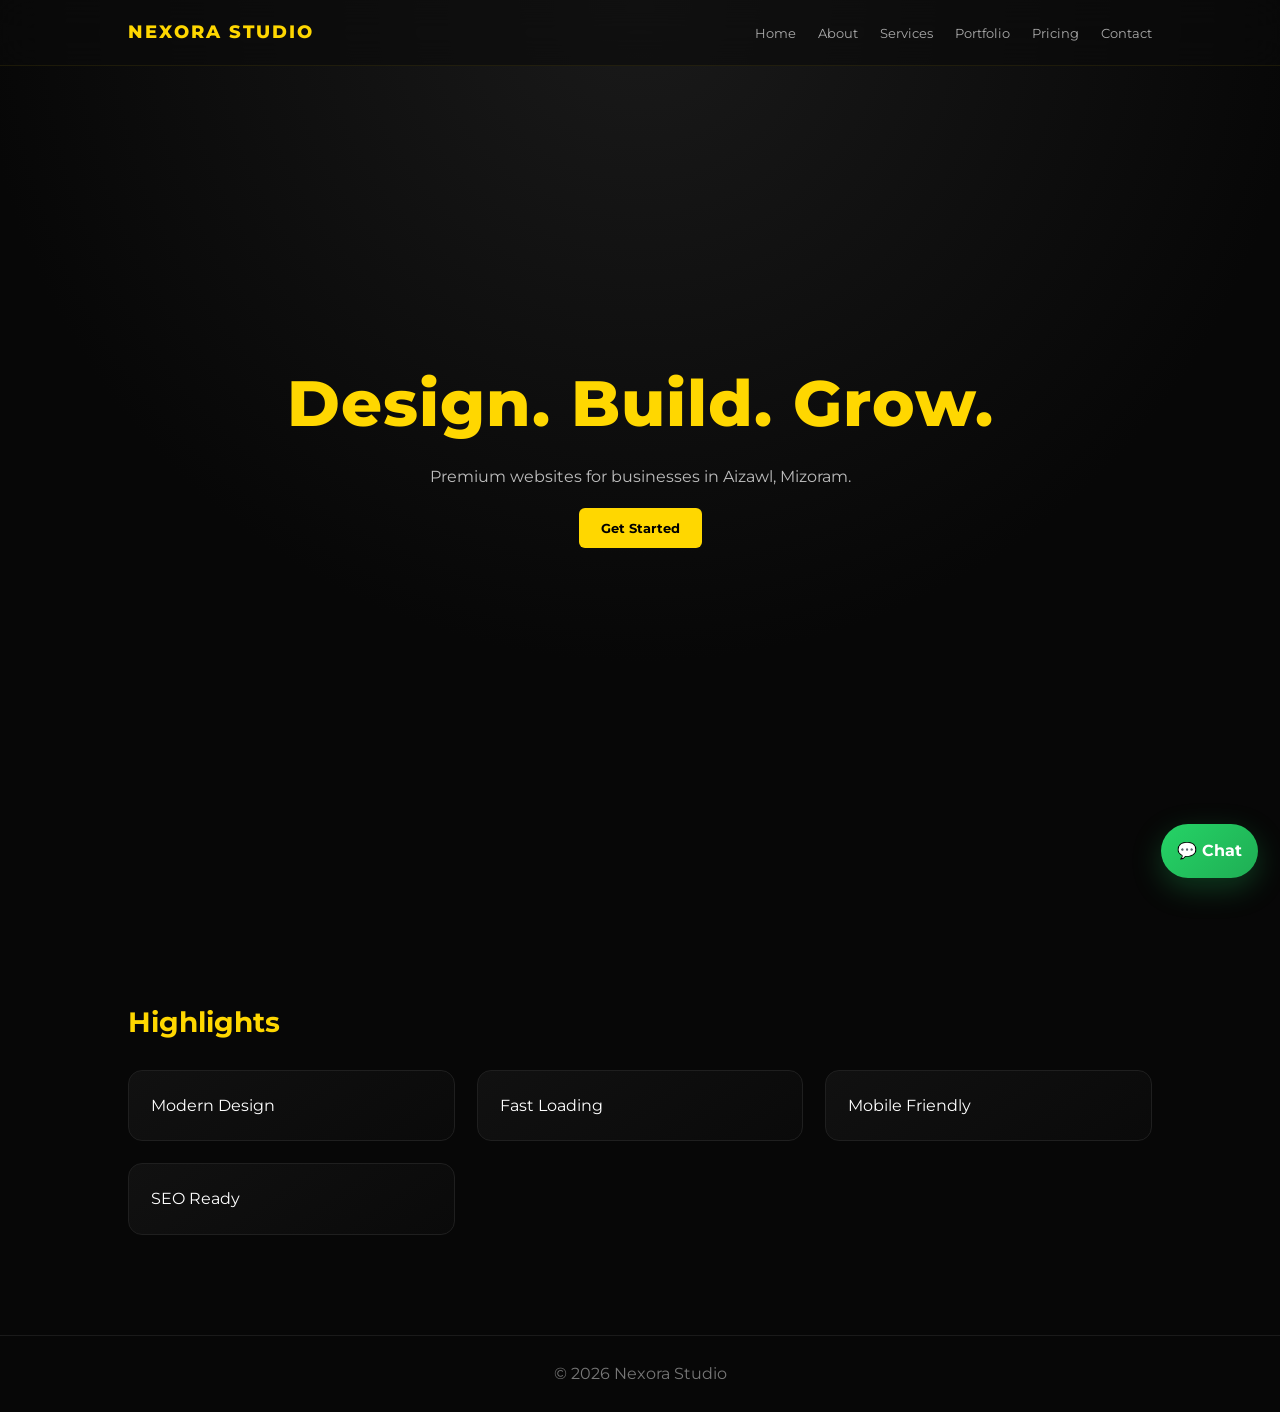
<file: index.html>
<!DOCTYPE html>
<html>
<head>
<title>Nexora Studio</title>
<link rel="stylesheet" href="style.css">
<link href="https://fonts.googleapis.com/css2?family=Montserrat:wght@300;400;600;800&display=swap" rel="stylesheet">
</head>

<body>

<div id="loader" style="position:fixed;inset:0;background:#0a0a0a;display:flex;align-items:center;justify-content:center;z-index:9999;color:gold;font-weight:800;">
NEXORA STUDIO
</div>

<header>
  <div class="logo">NEXORA STUDIO</div>
  <nav>
    <a href="index.html">Home</a>
    <a href="about.html">About</a>
    <a href="services.html">Services</a>
    <a href="portfolio.html">Portfolio</a>
    <a href="pricing.html">Pricing</a>
    <a href="contact.html">Contact</a>
  </nav>
</header>

<section class="hero">
  <div>
    <h1>Design. Build. Grow.</h1>
    <p>Premium websites for businesses in Aizawl, Mizoram.</p>
    <button class="btn">Get Started</button>
  </div>
</section>

<section>
  <h2>Highlights</h2>
  <div class="grid">
    <div class="card">Modern Design</div>
    <div class="card">Fast Loading</div>
    <div class="card">Mobile Friendly</div>
    <div class="card">SEO Ready</div>
  </div>
</section>

<footer>© 2026 Nexora Studio</footer>

<a class="whatsapp" href="https://wa.me/916909158272">💬 Chat</a>

<script src="script.js"></script>
</body>
</html>
</file>
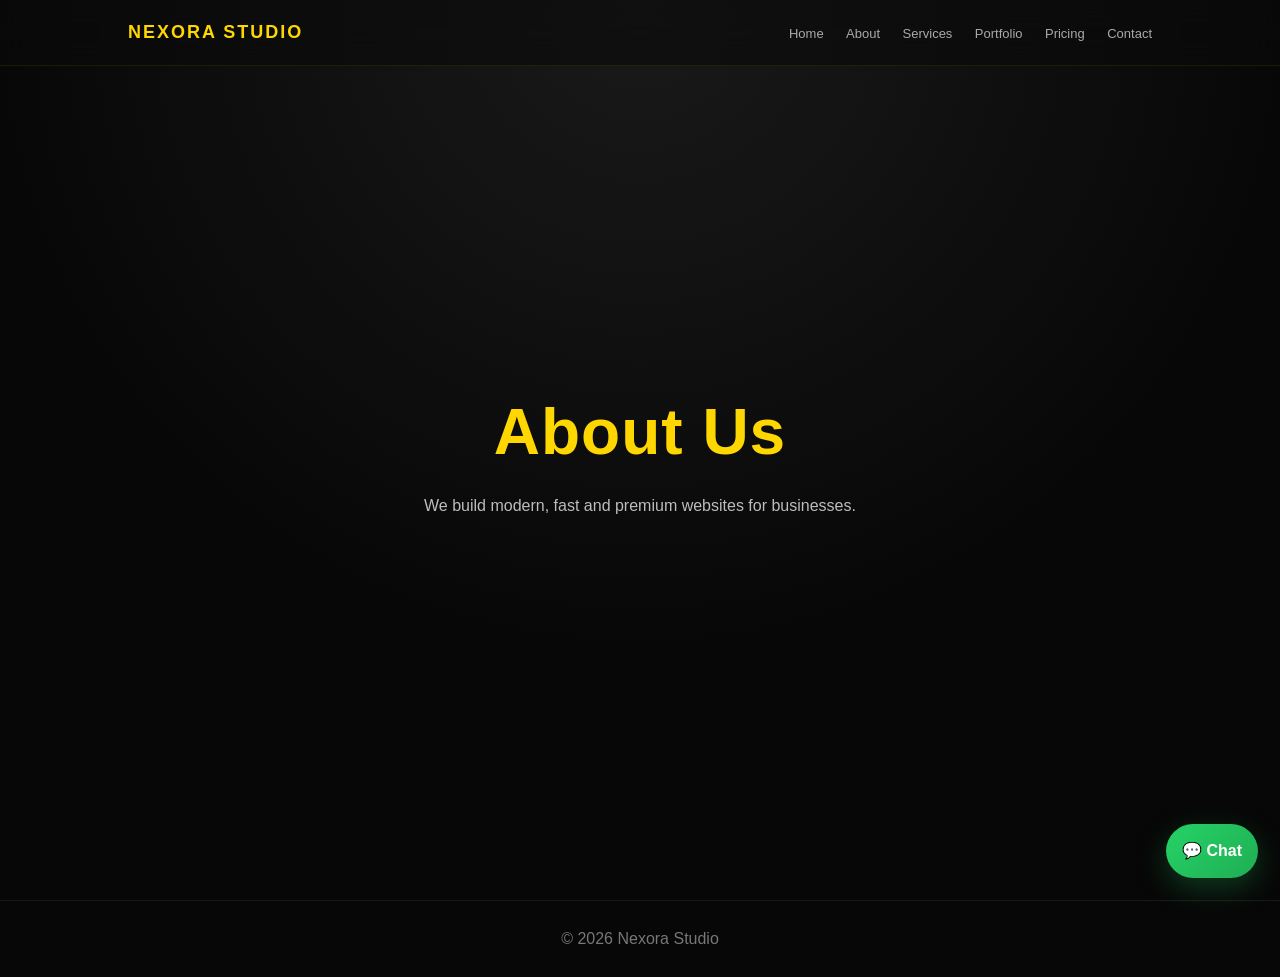
<file: about.html>
<!DOCTYPE html>
<html>
<head>
<title>About</title>
<link rel="stylesheet" href="style.css">
</head>

<body>

<header>
  <div class="logo">NEXORA STUDIO</div>
  <nav>
    <a href="index.html">Home</a>
    <a href="about.html">About</a>
    <a href="services.html">Services</a>
    <a href="portfolio.html">Portfolio</a>
    <a href="pricing.html">Pricing</a>
    <a href="contact.html">Contact</a>
  </nav>
</header>

<section class="hero">
  <div>
    <h1>About Us</h1>
    <p>We build modern, fast and premium websites for businesses.</p>
  </div>
</section>

<footer>© 2026 Nexora Studio</footer>

<a class="whatsapp" href="https://wa.me/916909158272">💬 Chat</a>

</body>
</html>
</file>
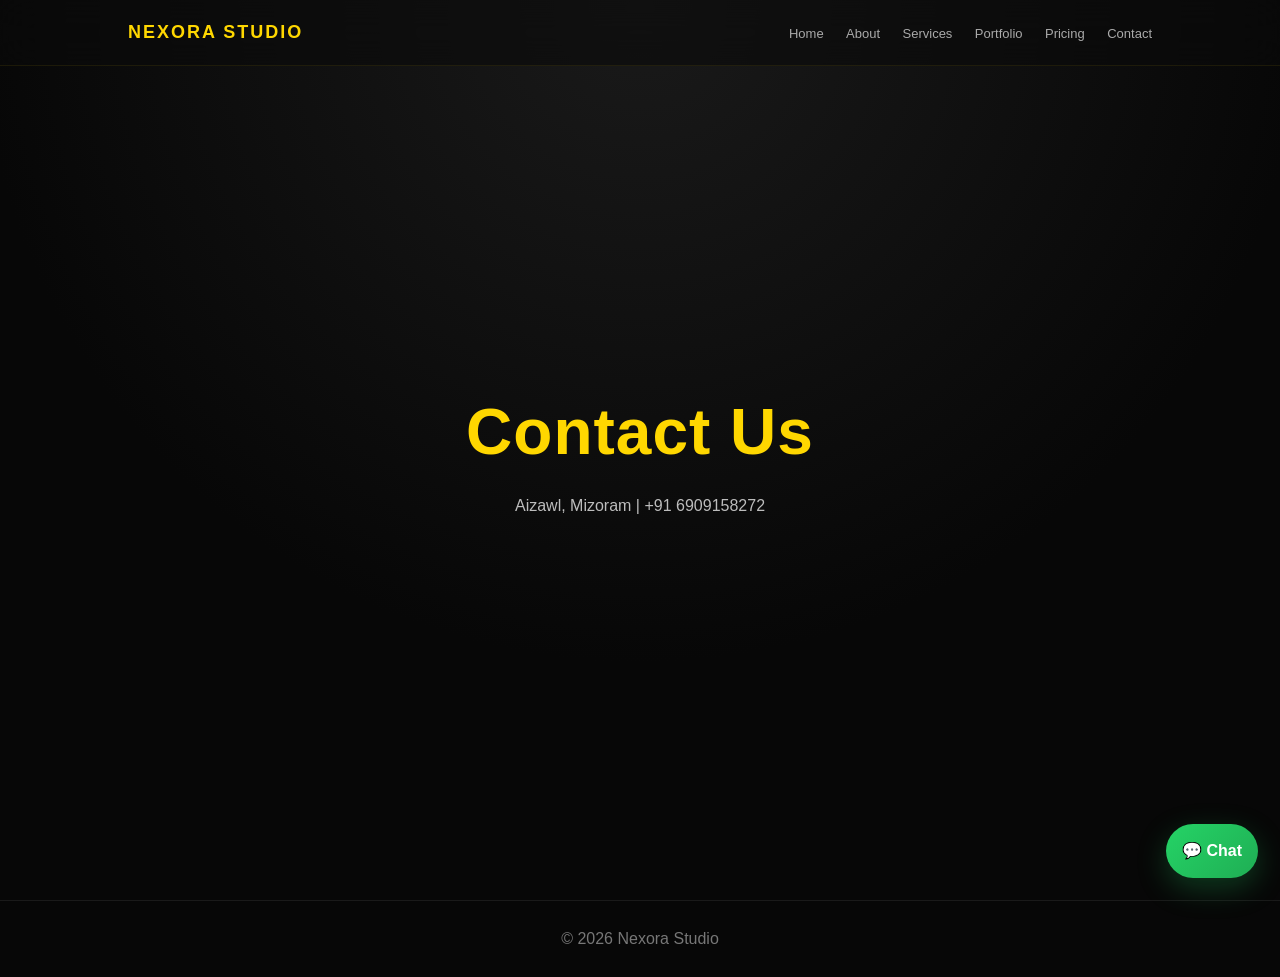
<file: contact.html>
<!DOCTYPE html>
<html>
<head>
<title>Contact</title>
<link rel="stylesheet" href="style.css">
</head>

<body>

<header>
  <div class="logo">NEXORA STUDIO</div>
  <nav>
    <a href="index.html">Home</a>
    <a href="about.html">About</a>
    <a href="services.html">Services</a>
    <a href="portfolio.html">Portfolio</a>
    <a href="pricing.html">Pricing</a>
    <a href="contact.html">Contact</a>
  </nav>
</header>

<section class="hero">
  <div>
    <h1>Contact Us</h1>
    <p>Aizawl, Mizoram | +91 6909158272</p>
  </div>
</section>

<footer>© 2026 Nexora Studio</footer>

<a class="whatsapp" href="https://wa.me/916909158272">💬 Chat</a>

</body>
</html>
</file>
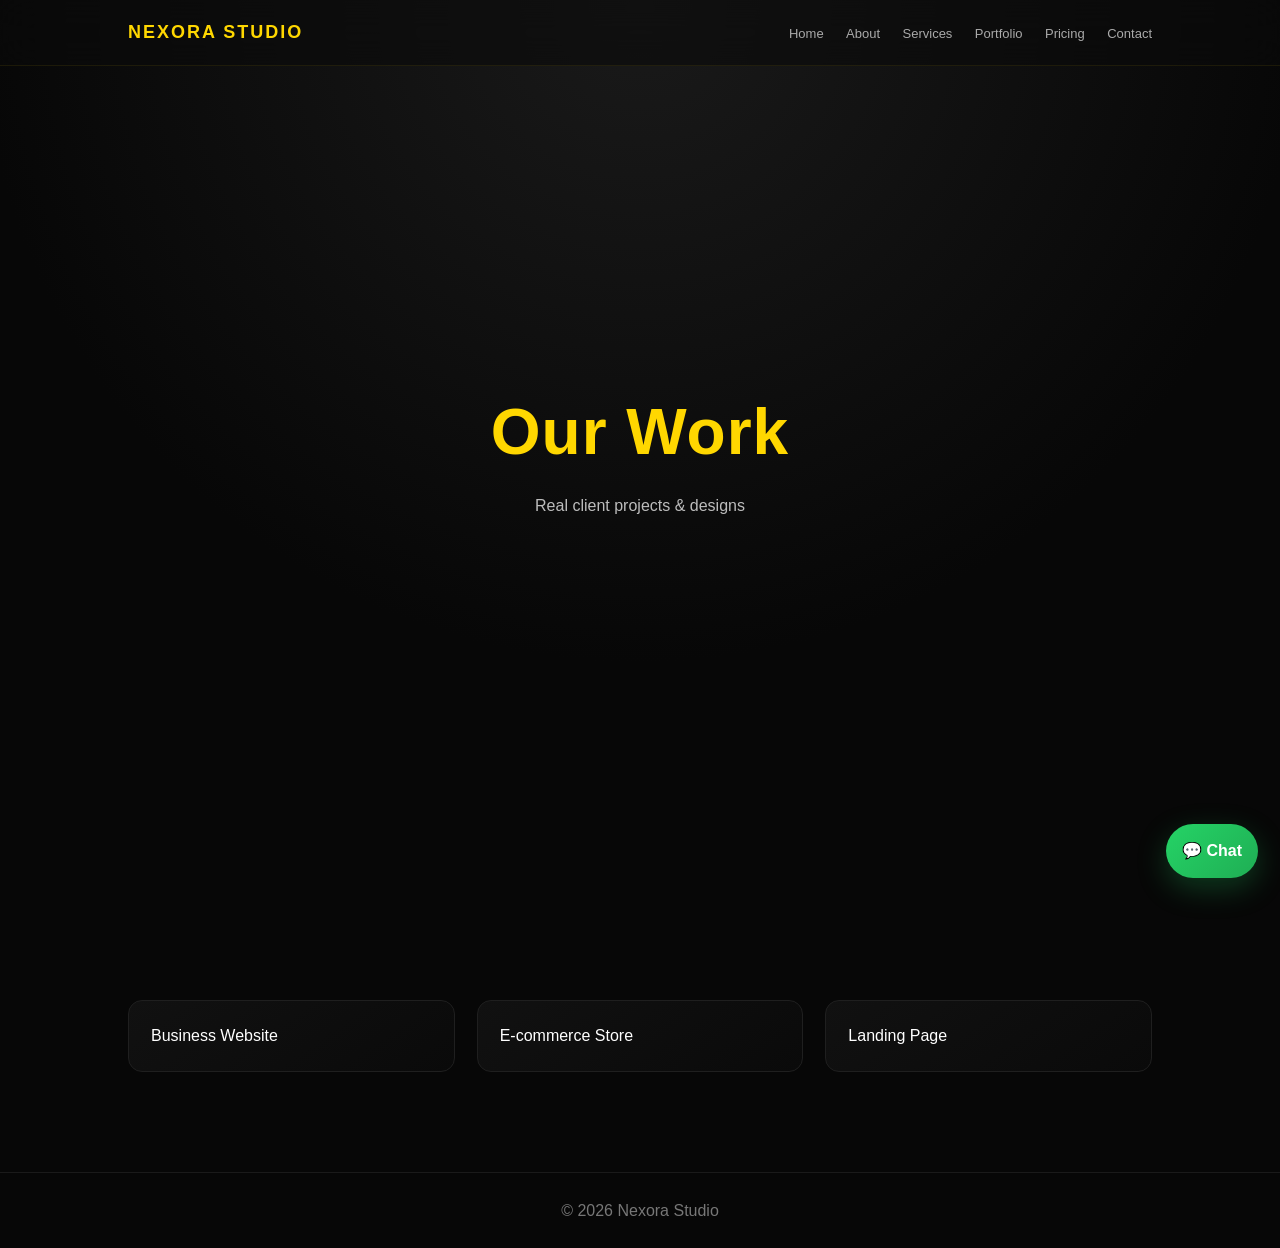
<file: portfolio.html>
<!DOCTYPE html>
<html>
<head>
<title>Portfolio</title>
<link rel="stylesheet" href="style.css">
</head>

<body>

<header>
  <div class="logo">NEXORA STUDIO</div>
  <nav>
    <a href="index.html">Home</a>
    <a href="about.html">About</a>
    <a href="services.html">Services</a>
    <a href="portfolio.html">Portfolio</a>
    <a href="pricing.html">Pricing</a>
    <a href="contact.html">Contact</a>
  </nav>
</header>

<section class="hero">
  <div>
    <h1>Our Work</h1>
    <p>Real client projects & designs</p>
  </div>
</section>

<section>
  <div class="grid">
    <div class="card">Business Website</div>
    <div class="card">E-commerce Store</div>
    <div class="card">Landing Page</div>
  </div>
</section>

<footer>© 2026 Nexora Studio</footer>

<a class="whatsapp" href="https://wa.me/916909158272">💬 Chat</a>

</body>
</html>
</file>
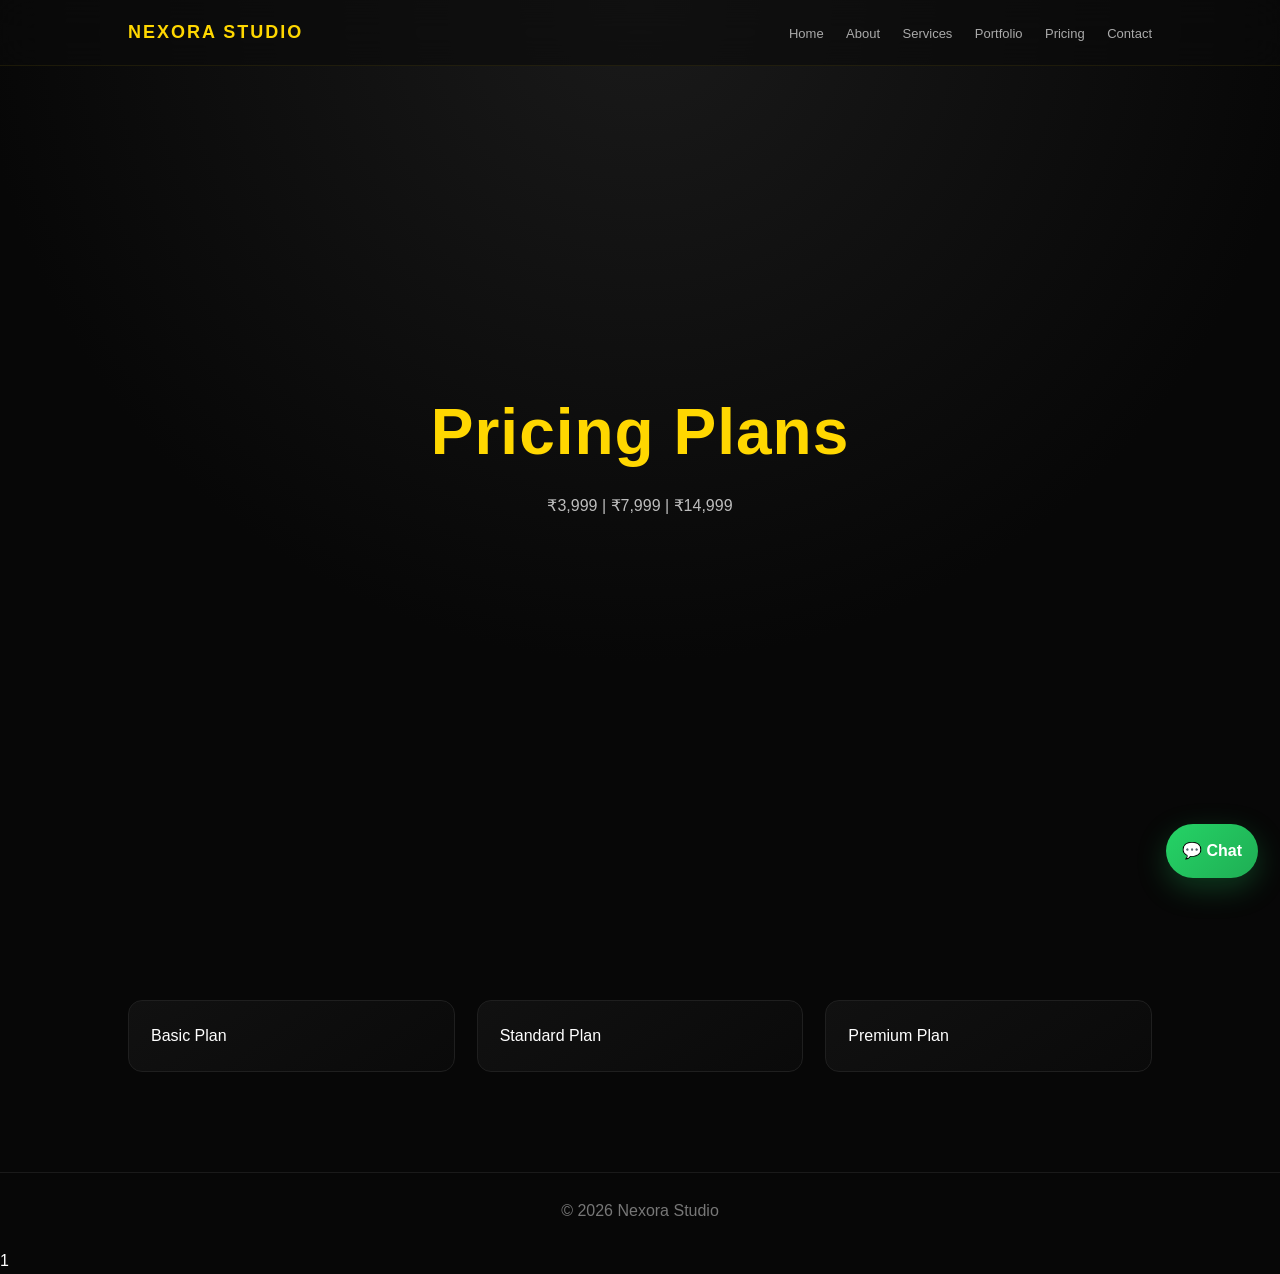
<file: pricing.html>
<!DOCTYPE html>
<html>
<head>
<title>Pricing</title>
<link rel="stylesheet" href="style.css">
</head>

<body>

<header>
  <div class="logo">NEXORA STUDIO</div>
  <nav>
    <a href="index.html">Home</a>
    <a href="about.html">About</a>
    <a href="services.html">Services</a>
    <a href="portfolio.html">Portfolio</a>
    <a href="pricing.html">Pricing</a>
    <a href="contact.html">Contact</a>
  </nav>
</header>

<section class="hero">
  <div>
    <h1>Pricing Plans</h1>
    <p>₹3,999 | ₹7,999 | ₹14,999</p>
  </div>
</section>

<section>
  <div class="grid">
    <div class="card">Basic Plan</div>
    <div class="card">Standard Plan</div>
    <div class="card">Premium Plan</div>
  </div>
</section>

<footer>© 2026 Nexora Studio</footer>

<a class="whatsapp" href="https://wa.me/916909158272">💬 Chat</a>

</body>
</html>1
</file>
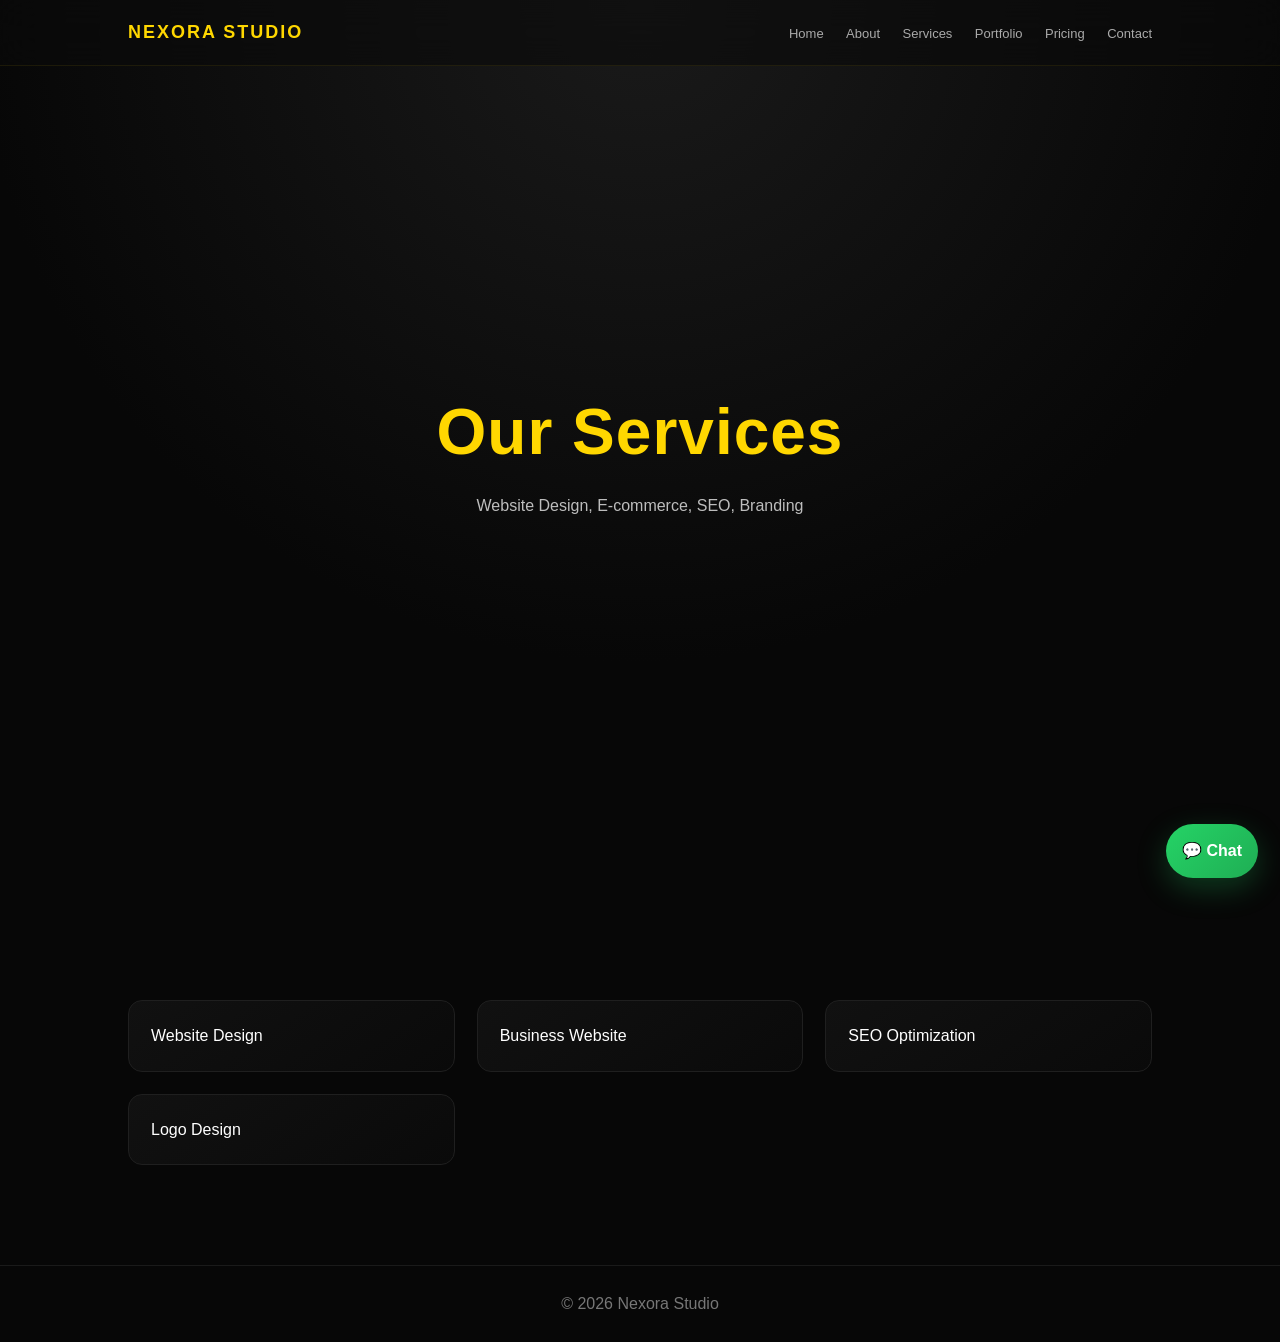
<file: services.html>
<!DOCTYPE html>
<html>
<head>
<title>Services</title>
<link rel="stylesheet" href="style.css">
</head>

<body>

<header>
  <div class="logo">NEXORA STUDIO</div>
  <nav>
    <a href="index.html">Home</a>
    <a href="about.html">About</a>
    <a href="services.html">Services</a>
    <a href="portfolio.html">Portfolio</a>
    <a href="pricing.html">Pricing</a>
    <a href="contact.html">Contact</a>
  </nav>
</header>

<section class="hero">
  <div>
    <h1>Our Services</h1>
    <p>Website Design, E-commerce, SEO, Branding</p>
  </div>
</section>

<section>
  <div class="grid">
    <div class="card">Website Design</div>
    <div class="card">Business Website</div>
    <div class="card">SEO Optimization</div>
    <div class="card">Logo Design</div>
  </div>
</section>

<footer>© 2026 Nexora Studio</footer>

<a class="whatsapp" href="https://wa.me/916909158272">💬 Chat</a>

</body>
</html>
</file>
<file: style.css>
*{
  margin:0;
  padding:0;
  box-sizing:border-box;
  font-family:"Montserrat",sans-serif;
}

body{
  background:#070707;
  color:#fff;
  line-height:1.6;
  overflow-x:hidden;
}

/* smooth scrolling */
html{
  scroll-behavior:smooth;
}

/* ===== PREMIUM NAVBAR ===== */
header{
  position:fixed;
  top:0;
  width:100%;
  padding:18px 10%;
  display:flex;
  justify-content:space-between;
  align-items:center;
  background:rgba(10,10,10,0.6);
  backdrop-filter:blur(18px);
  border-bottom:1px solid rgba(255,215,0,0.08);
  z-index:999;
}

.logo{
  font-size:18px;
  font-weight:800;
  letter-spacing:2px;
  color:gold;
}

nav a{
  margin-left:18px;
  font-size:13px;
  text-decoration:none;
  color:#aaa;
  position:relative;
}

nav a:hover{
  color:gold;
}

/* underline animation */
nav a::after{
  content:"";
  position:absolute;
  left:0;
  bottom:-4px;
  width:0%;
  height:1px;
  background:gold;
  transition:.3s;
}

nav a:hover::after{
  width:100%;
}

/* ===== HERO (VERY IMPORTANT UPGRADE) ===== */
.hero{
  height:100vh;
  display:flex;
  align-items:center;
  justify-content:center;
  text-align:center;
  padding:0 8%;
  background:
    radial-gradient(circle at top,#1a1a1a 0%,#070707 60%);
}

.hero h1{
  font-size:64px;
  font-weight:800;
  color:gold;
  letter-spacing:1px;
  margin-bottom:10px;
}

.hero p{
  max-width:650px;
  margin:0 auto;
  color:#bdbdbd;
  font-size:16px;
}

/* CTA BUTTON */
.btn{
  margin-top:18px;
  padding:12px 22px;
  background:gold;
  border:none;
  color:#000;
  font-weight:700;
  border-radius:6px;
  cursor:pointer;
  transition:.3s;
}

.btn:hover{
  transform:translateY(-2px);
  box-shadow:0 10px 30px rgba(255,215,0,0.2);
}

/* ===== SECTIONS ===== */
section{
  padding:100px 10%;
}

h2{
  font-size:28px;
  margin-bottom:25px;
  color:gold;
}

/* ===== GRID SYSTEM ===== */
.grid{
  display:grid;
  grid-template-columns:repeat(auto-fit,minmax(260px,1fr));
  gap:22px;
}

/* ===== CARDS (BIG UPGRADE) ===== */
.card{
  background:linear-gradient(145deg,#111,#0a0a0a);
  border:1px solid #1f1f1f;
  padding:22px;
  border-radius:14px;
  transition:.4s;
  position:relative;
  overflow:hidden;
}

.card:hover{
  transform:translateY(-8px);
  border-color:rgba(255,215,0,0.4);
}

/* glow effect */
.card::before{
  content:"";
  position:absolute;
  width:200%;
  height:200%;
  background:radial-gradient(circle,rgba(255,215,0,0.08),transparent 60%);
  top:-50%;
  left:-50%;
  opacity:0;
  transition:.4s;
}

.card:hover::before{
  opacity:1;
}

/* ===== FOOTER ===== */
footer{
  text-align:center;
  padding:25px;
  border-top:1px solid #1a1a1a;
  color:#777;
}

/* ===== WHATSAPP BUTTON ===== */
.whatsapp{
  position:fixed;
  bottom:22px;
  right:22px;
  background:linear-gradient(135deg,#25D366,#1fae54);
  color:#fff;
  padding:14px 16px;
  border-radius:50px;
  font-weight:700;
  text-decoration:none;
  box-shadow:0 10px 30px rgba(37,211,102,0.25);
  transition:.3s;
}

.whatsapp:hover{
  transform:scale(1.08);
}
</file>
